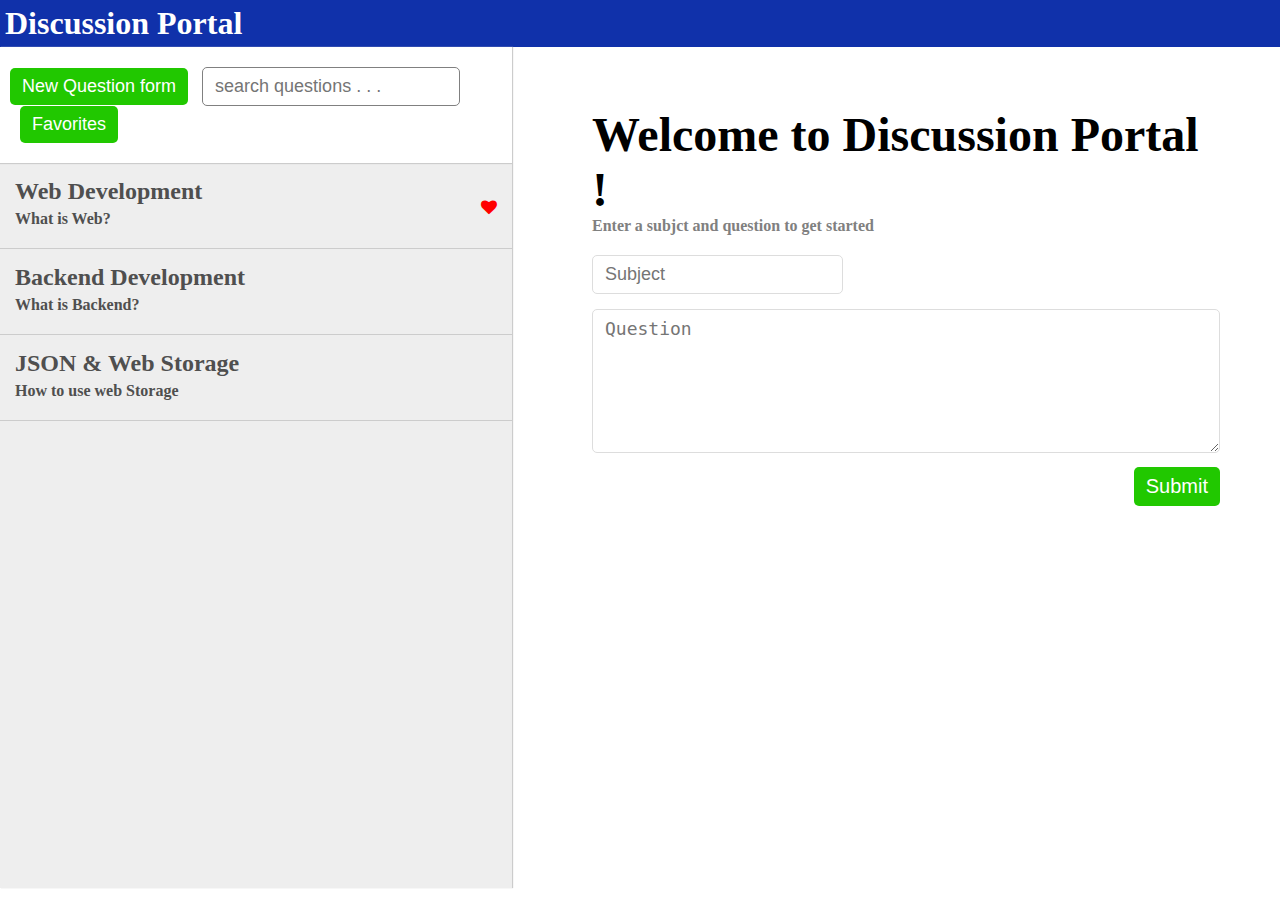
<file: index.html>
<!DOCTYPE html>
<html>
<head>
	<link rel="stylesheet" href="https://cdnjs.cloudflare.com/ajax/libs/font-awesome/4.7.0/css/font-awesome.css" />
    <link type="text/css" href="forum.css" rel="stylesheet">

    <title>Discussion App</title>
</head>
<body>
	<header>
		<h1>Discussion Portal</h1>
	</header>
	<div class="main-container">
		<div class="container-left">
			<div class="button-wrapper">
				<button class="btn-add" id="show-welcome">New Question form</button>
				<input type="text" name="search" id="search" class="search" placeholder="search questions . . .">
				<button class="btn-add" id="show-favorites" style="margin-left:10px	">Favorites</button>
			</div>
			<div class="questions" id="questions">
				<div class="que-item" id="1">
					<h2 class="que-title">JSON & Web Storage</h2>
					<p class="que-text">How to use web Storage</p>
				</div>
				<div class="que-item" id="2">
					<h2 class="que-title">Web Development</h2>
					<p class="que-text">What is Web?</p>
				</div>
			</div>
		</div>
		<div class="container-right" id="right">
			<div id="welcome">
				<h1>Welcome to Discussion Portal !</h1>
				<p class="text">Enter a subjct and question to get started</p>
				<form id="formAdd">
					<input type="text" name="subject" class="subject" placeholder="Subject" required="true"><br>
					<textarea name="question" rows="6" placeholder="Question" required></textarea>
					<div class="btn-submit"><button id="add-que" type="submit">Submit</button></div>
				</form>
			</div>
			<div id="description">
				<h2 class="text">Question</h2>
				<div class="que-content">
					<h2 class="que-title" id="que-title">Web Development</h2>
					<p class="que-text" id="que-text">What is Web?</p>
					<span class="fav">Fav</span>
				</div>
				<div class="resolve">
					<div class="icons">
						<i class="fa fa-thumbs-up" id="upvote" aria-hidden="true"></i>
						<span id="votes"></span>
						<i class="fa fa-thumbs-down" id="downvote" aria-hidden="true"></i>	
						<i class="fa fa-heart" id="favorite" aria-hidden="true"></i>	
					</div>
					<button id="resolve">Resolve</button>
				</div>
				<div class="response-wrapper">
					<h3 class="text">Response</h3>
					<div class="responses" id="responses">
						<div class="response">
							<h3 class="res-name">Amit</h3>
							<p class="res-text">Local storage can only save strings, so storing objects requires that they be turned into strings using JSON.</p>
						</div>
						<div class="response">
							<h3 class="res-name">Amit</h3>
							<p class="res-text">Local storage can only save strings, so storing objects requires that they be turned into strings using JSON.</p>
						</div>
					</div>
					<div class="response-form">
						<h2 class="text">Add Response</h2>
						<form id="resForm">
							<input type="text" name="subject" class="subject" placeholder="Enter Name" minlength="3" maxlength="20" required><br>
							<textarea name="question" rows="4" placeholder="Enter Comment" maxlength="1000" required></textarea>
							<div class="btn-submit"><button id="add-res">Submit</button></div>
						</form>
					</div>
				</div>
			</div>
		</div>

	</div>
	<script src="forum.js"></script>
</body>
</html>
</file>
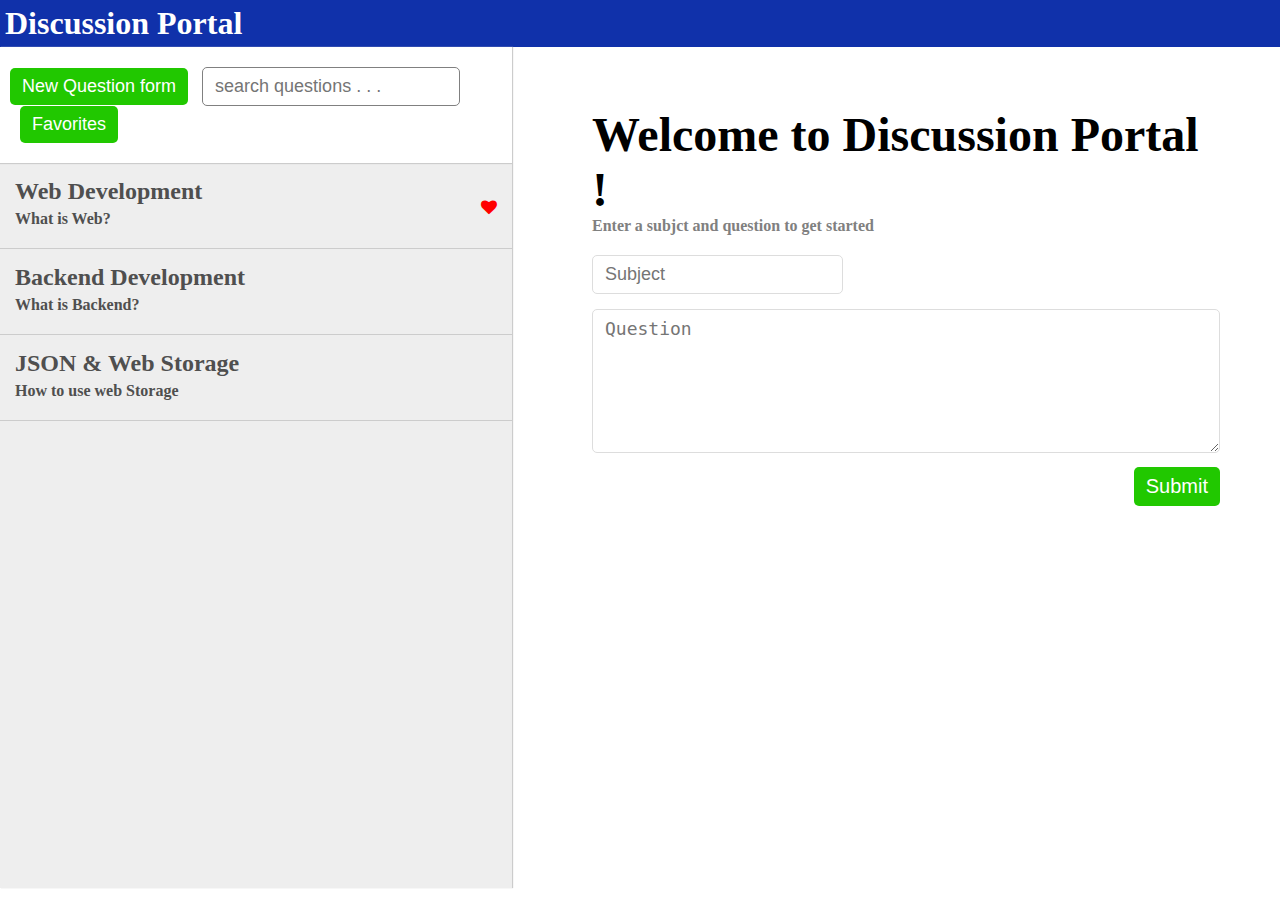
<file: forum.html>
<!DOCTYPE html>
<html>
<head>
	<link rel="stylesheet" href="https://cdnjs.cloudflare.com/ajax/libs/font-awesome/4.7.0/css/font-awesome.css" />
    <link type="text/css" href="forum.css" rel="stylesheet">

    <title>Discussion App</title>
</head>
<body>
	<header>
		<h1>Discussion Portal</h1>
	</header>
	<div class="main-container">
		<div class="container-left">
			<div class="button-wrapper">
				<button class="btn-add" id="show-welcome">New Question form</button>
				<input type="text" name="search" id="search" class="search" placeholder="search questions . . .">
				<button class="btn-add" id="show-favorites" style="margin-left:10px	">Favorites</button>
			</div>
			<div class="questions" id="questions">
				<div class="que-item" id="1">
					<h2 class="que-title">JSON & Web Storage</h2>
					<p class="que-text">How to use web Storage</p>
				</div>
				<div class="que-item" id="2">
					<h2 class="que-title">Web Development</h2>
					<p class="que-text">What is Web?</p>
				</div>
			</div>
		</div>
		<div class="container-right" id="right">
			<div id="welcome">
				<h1>Welcome to Discussion Portal !</h1>
				<p class="text">Enter a subjct and question to get started</p>
				<form id="formAdd">
					<input type="text" name="subject" class="subject" placeholder="Subject" required="true"><br>
					<textarea name="question" rows="6" placeholder="Question" required></textarea>
					<div class="btn-submit"><button id="add-que" type="submit">Submit</button></div>
				</form>
			</div>
			<div id="description">
				<h2 class="text">Question</h2>
				<div class="que-content">
					<h2 class="que-title" id="que-title">Web Development</h2>
					<p class="que-text" id="que-text">What is Web?</p>
					<span class="fav">Fav</span>
				</div>
				<div class="resolve">
					<div class="icons">
						<i class="fa fa-thumbs-up" id="upvote" aria-hidden="true"></i>
						<span id="votes"></span>
						<i class="fa fa-thumbs-down" id="downvote" aria-hidden="true"></i>	
						<i class="fa fa-heart" id="favorite" aria-hidden="true"></i>	
					</div>
					<button id="resolve">Resolve</button>
				</div>
				<div class="response-wrapper">
					<h3 class="text">Response</h3>
					<div class="responses" id="responses">
						<div class="response">
							<h3 class="res-name">Amit</h3>
							<p class="res-text">Local storage can only save strings, so storing objects requires that they be turned into strings using JSON.</p>
						</div>
						<div class="response">
							<h3 class="res-name">Amit</h3>
							<p class="res-text">Local storage can only save strings, so storing objects requires that they be turned into strings using JSON.</p>
						</div>
					</div>
					<div class="response-form">
						<h2 class="text">Add Response</h2>
						<form id="resForm">
							<input type="text" name="subject" class="subject" placeholder="Enter Name" minlength="3" maxlength="20" required><br>
							<textarea name="question" rows="4" placeholder="Enter Comment" maxlength="1000" required></textarea>
							<div class="btn-submit"><button id="add-res">Submit</button></div>
						</form>
					</div>
				</div>
			</div>
		</div>

	</div>
	<script src="forum.js"></script>
</body>
</html>
</file>
<file: forum.css>
*
{
    margin: 0;
    padding: 0;
    box-sizing: border-box;
}

header
{
    background: #1031aa;
    color: #fff;
    padding: 5px 5px;
}
div.main-container
{
    display: flex;
}
.container-left
{
    width: 40%;  
    height: 100px;
    display: flex;
    flex-direction: column; 
    background: #eee;
    min-height: 93.4vh;
    box-shadow: 1px 0 1px 0 #ccc;
    z-index: 3;
}
.container-right
{
    width: 60%;
    height: 100px;
    min-height: 93.4vh;
    color: #000;
    padding: 40px 60px 40px 80px;
    overflow-y: scroll;
}
.button-wrapper
{
    background: #fff;
    padding: 20px 10px;
    box-shadow: 0px 1px 1px 0 #ccc;
}
.btn-add
{
    background: #21c800;
    padding: 8px 12px;
    font-size: 18px;
    color: #fff;
    outline: none;
    border: none;
    border-radius: 5px;
    cursor: pointer;
}
.search
{
    outline: none;
    font-size: 18px;
    border-radius: 5px;
    border: 1px solid gray;
    padding: 8px 12px;
    margin-left: 10px
}
#welcome
{
    margin-top:20px;
    display: block;
}
#welcome h1
{
    font-size: 3em;
}
.text
{
    color: gray;
    font-weight: bold;
}

form input
{
    width:40%;
    outline: none;
    font-size: 18px;
    border-radius: 5px;
    border: 1px solid #ddd;
    padding: 8px 12px;
    margin-top: 20px;
    color: gray;
}
input
{
    max-width: 100%;
}
form textarea
{
    width: 100%;
    outline: none;
    font-size: 18px;
    border-radius: 5px;
    border: 1px solid #ddd;
    padding: 8px 12px;
    margin-top: 15px;
    color: gray;
}
.btn-submit
{
    width: 100%;
    text-align: right;
}
.btn-submit button
{
    font-size:20px;
    padding: 8px 12px;  
    margin-top: 10px;
    border-radius: 5px;
    background:  #21c800;
    color: #fff;
    outline: none;
    border: none;
    cursor: pointer;
}
.btn-submit button:hover
{
    background:  #21c800;
}
.questions
{
    overflow-y: scroll;
}
.que-item
{
    padding: 15px;
    color: #4f4f4f;
    font-weight: bold;
    border-bottom: 1px solid #ccc;
    cursor:pointer;
}
#description
{
    display: none;
}
.que-content
{
    background: #eee;
    padding: 10px;
    color: #3f3f3f;
    margin-top:5px;
}
.que-content h2
{
    font-size:1.3em;
}
p.que-text
{
    margin: 5px 0;
}
.resolve
{
    width: 100%;
    display: flex;
    justify-content: space-between;
    margin-top:10px;
}
.resolve button
{
    background:  #21c800;
    padding: 8px 12px;
    color: #fff;
    outline: none;
    border: none;
    border-radius: 5px;
    cursor: pointer;
}
.responses
{
    background: #eee;
    margin-top:18px;
}
.response
{
    padding: 15px;
    color: #4f4f4f;
    border-bottom: 1px solid #ccc;
}
.response-form
{
    margin-top:40px;
}
.response-form form input
{
    font-size: 16px;
    padding: 6px 10px;
    margin-top: 15px;
}

.response-form form textarea
{
    font-size: 16px;
    padding: 6px 10px;
    margin-top: 10px;
}
.response-form .btn-submit button
{
    font-size:14px; 
    margin-top: 10px;
    background:  #21c800;
    padding: 8px 12px;
}
.yellow
{
    background: yellow;
}
.icons i
{
    padding: 0 3px;
}
.fa
{
    color: #000;
}
.fa:hover, .fa:active
{
    color:  #21c800;
}
i.active
{
    color:  #ff0000;
}
.que-item .que-title, .que-item .que-text
{
    padding-right: 30px;
}
.que-item .fav
{
    float: right;
    position: relative;
    bottom: 34px;    
}
</file>
